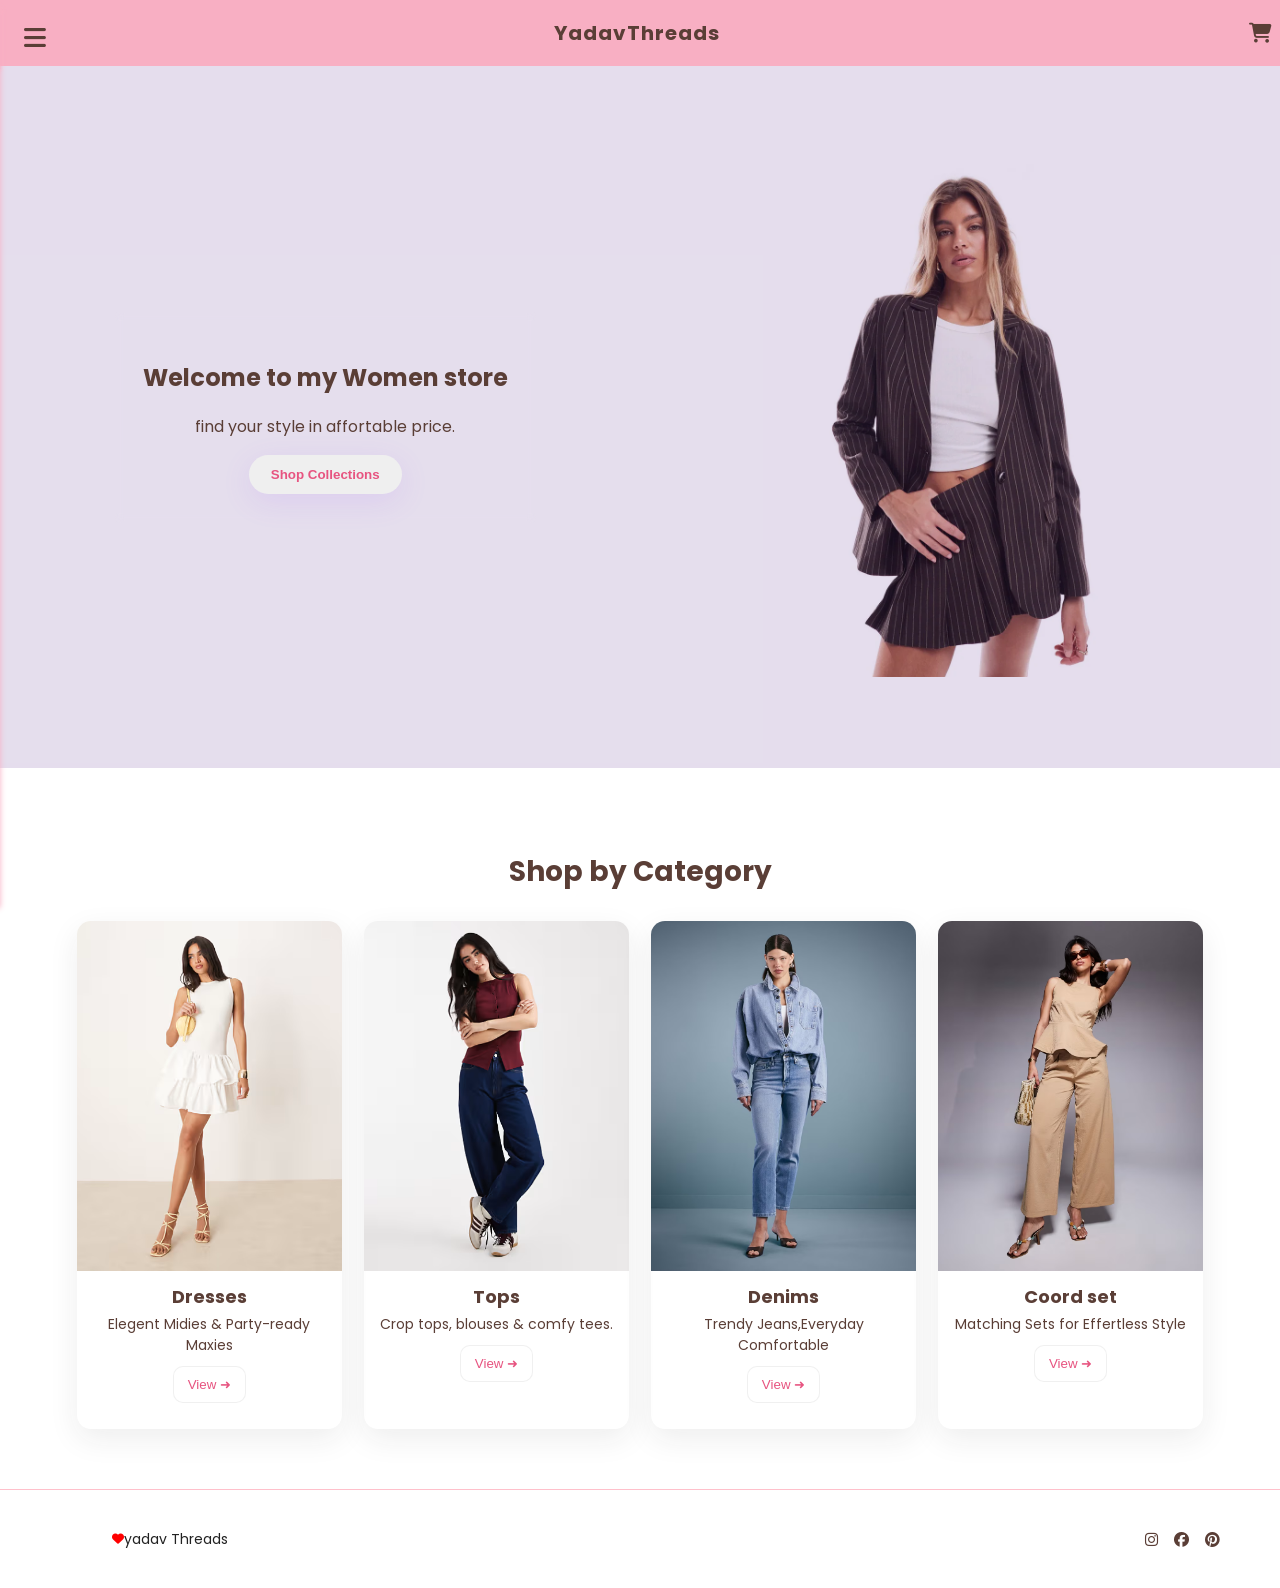
<file: index.html>
<!DOCTYPE html>
<html lang="en">
<head>
    <meta charset="UTF-8">
    <meta name="viewport" content="width=device-width, initial-scale=1.0">
    <title>Document</title>
   <link rel="stylesheet" href="style.css">
    <link rel="preconnect" href="https://fonts.googleapis.com" />
    <link rel="preconnect" href="https://fonts.gstatic.com" crossorigin />
    <link
      href="https://fonts.googleapis.com/css2?family=Poppins&display=swap"
      rel="stylesheet"
    />
    <link
      rel="stylesheet"
      href="https://cdnjs.cloudflare.com/ajax/libs/font-awesome/6.4.0/css/all.min.css"
    />
</head>
<body>
 <header class="header">
  <div class="headmain">
  <input type="checkbox" id="check" />
      <div class="btn_one">
        <label for="check" >
          <i class="fa-solid fa-bars"></i>
        </label> 
      </div>
     <div class="sidebar_menu">
        <div class="logo">
          <a href="#">yadavthreads</a>
        </div>
          <div class="btn_two">
           <label for="check">
            <i class="fa-solid fa-xmark"></i>
           </label>
          </div>

           <div class="menu">
            <ul>
             <li>
                <a href="#" class="home1">home</a>
             </li>
            <li>
              <a href="#" class="collection1">Collection</a>
            </li>
            <li>
              <a href="#" class="home1">new</a>
            </li>
            <li>
              <a href="#" class="contact1">contact</a>
            </li>
          </div>
           <div class="social_media">
           <ul>
             <a href="#"><i class="fa-brands fa-facebook"></i></a>
             <a href="#"><i class="fa-brands fa-twitter"></i></a>
             <a href="#"><i class="fa-brands fa-instagram"></i></a>
             <a href="#"><i class="fa-brands fa-youtube"></i></a>
           </ul>
        </div>
      </div> 
     </div>
     <div class="brand">YadavThreads</div>
    <div class="cart">
  <a href="cart.html">
    <i class="fa-solid fa-cart-shopping"></i>
  </a>
</div>
  </header>
  <section class="middle">
    <div class="middle_main"></div>
    <div class="middle_content">
      <h1>Welcome to my Women store</h1>
      <p>find your style in affortable price.</p>
      <button class="middle_btn">Shop Collections</button>
    </div>
    <img src="dress 2.WEBP">
  </section>
  <section class="collec">
    <h2>Shop by Category</h2>

    <div class="all_card">
      <div class="card">
        <img src="dress 5.AVIF" alt="#" />
        <h3>Dresses</h3>
        <p>Elegent Midies & Party-ready Maxies</p>
        <button  class="card-btn">View ➜</button>
      </div>

      <div class="card">
        <img src="dress 10.AVIF" alt="#" />
        <h3>Tops</h3>
        <p>Crop tops, blouses & comfy tees.</p>
        <button class="card-btn">View ➜</button>
      </div>

      <div class="card">
        <img src="dress 3.AVIF" alt="#" />
        <h3>Denims</h3>
        <p>Trendy Jeans,Everyday Comfortable
        </p>
        <button  class="card-btn">View ➜</button>
      </div>

      <div class="card">
        <img src="dress 1.AVIF" alt="#" />
        <h3>Coord set</h3>
        <p>Matching Sets for Effertless Style</p>
        <button  class="card-btn">View ➜</button>
      </div>

    </div>
  </section>
  <footer class="footer">
    <div class="heart">
    <a href="#"><i class="fa-solid fa-heart"></i></a>
    <p>yadav Threads</p>
    </div>
    <div class="social">
    <a href="#"><i class="fa-brands fa-instagram"></i></a>
    <a href="#"><i class="fa-brands fa-facebook"></i></a>
    <a href="#"><i class="fa-brands fa-pinterest"></i></a>
    </div> 
  </footer>
  <script src="app.js"></script>
</body>
</html>
</file>
<file: style.css>
/* * {
    box-sizing: border-box
} */

body {
    font-family: 'Poppins', sans-serif;
    margin: 0;
    color: #222;
}

.header {
    display: flex;
    align-items: center;
    padding: 14px 30px;
    color: #5a3e36;
    position: sticky;
    top: 0;
    z-index: 60;
    height: 50px;
    padding: 0.5rem;
    background-color: #f8afc3;
    justify-content: space-between;
}

.headmain {
    display: flex;
    height: 50px;
    padding: 0.5rem;
    background-color: #f8afc3;
    position: sticky;
    top: 0;
    z-index: 60;
}

.btn_one i {
    color: #5a3e36;
    font-size: 25px;
    font-weight: 700;
    position: absolute;
    left: 16px;
    line-height: 60px;
    cursor: pointer;
    transition: all 0.3s linear;
    letter-spacing: 1px;
}

.sidebar_menu {
    position: fixed;
    left: -300px;
    height: 100vh;
    width: 300px;
    background-color: white;
    box-shadow: 0 0 6px #f8afc3;
    transition: all 0.3s linear;
}

.sidebar_menu .logo {
    position: absolute;
    width: 100%;
    line-height: 60px;
    height: 60px;
    box-shadow: 0 2px 4px #f8afc3;


}

.sidebar_menu .logo a {
    position: absolute;
    left: 50px;
    color: #5a3e36;
    text-decoration: none;
    font-size: 30px;
    font-weight: 500;

}

.sidebar_menu .btn_two i {
    color: black;
    font-size: 25px;
    position: absolute;
    left: 270px;
    line-height: 5px;
    /* opacity: 0; */
    cursor: pointer;
    transition: all 0.3s linear;

}

.sidebar_menu .menu {
    text-decoration: none;
    color: black;
    width: 100%;
    position: absolute;
    top: 80px;
}

.sidebar_menu .menu li {
    margin-top: 6px;
    padding: 14px 20px;
    list-style: none;
}

.sidebar_menu .menu i,
a {
    color: #5a3e36;
    text-decoration: none;
    font-size: 20px;
}

.sidebar_menu .menu i {
    padding: 8px;
}

.sidebar_menu .social_media {
    color: rgba(255, 255, 255, 0.5);
    opacity: 0.5;
    position: absolute;
    left: 25px;
    bottom: 50px;
}

.sidebar_menu .social_media i {
    color: black;
    opacity: 0.5;
    padding: 0 1px;
}

#check {
    display: none;
}

.sidebar_menu .menu li:hover {
    box-shadow: 0 0 4px rgba(255, 255, 255, 0.5);
}

.btn_one i:hover {
    font-size: 30px;
}

.btn_two i:hover {
    font-size: 25px;
}

.sidebar_menu .social_media i:hover {
    opacity: 1;
    transform: scale(1.5);
}

#check:checked~.sidebar_menu {
    left: 0;
}

#check:checked~.btn_one i {
    opacity: 0;
}

.brand {
    font-weight: 700;
    letter-spacing: 1px;
    font-size: 20px
}

.nav a {
    margin: 0 12px;
    color: #5a3e36;
    text-decoration: none;
    font-weight: 500;
}

.cart {
    font-weight: 500;
    font-size: 20px;

}

.cart i {
    color: #5a3e36;
}

.collec {
    color: #5a3e36;
}

.middle {
    height: 78vh;
    display: flex;
    align-items: center;
    position: relative;
    background-position: center;
    justify-content: center;
    justify-content: space-around;



}

.middle_main {
    position: absolute;
    inset: 0;
    background: rgba(82, 31, 133, 0.15);
}

.middle_content {
    z-index: 2;
    color: #5a3e36;
    text-align: center;
    justify-content: center;
    max-width: 900px;
    padding: 28px;
    backdrop-filter: blur(4px);

}

.middle-content h1 {
    font-size: 48px;
    margin-bottom: 10px;
    letter-spacing: 0.5px
}

.middle-content p {
    font-size: 18px;
    margin-bottom: 18px;
    opacity: 0.95
}

.middle_btn {
    display: inline-block;
    padding: 12px 22px;
    border-radius: 28px;
    color: #e75480;
    text-decoration: none;
    font-weight: 600;
    border: none;
    cursor: pointer;
    box-shadow: 0 8px 30px rgba(157, 92, 255, 0.12);
}

.middle_btn:hover {
    transform: translateY(-3px);
}

.middle img {
    height: 520px;
    width: 400px;

    .middle img {
        height: 100%;
        width: auto;
        object-fit: cover;
        flex-shrink: 0;
    }

}

.collec {
    padding: 60px 6vw;
    text-align: center
}

.collec h2 {
    font-size: 28px;
    margin-bottom: 28px
}

.all_card {
    display: grid;
    grid-template-columns: repeat(auto-fit, minmax(230px, 1fr));
    gap: 22px;
}

.card {
    border-radius: 14px;
    box-shadow: 0 10px 30px rgba(34, 34, 34, 0.08);
    overflow: hidden;
    transition: transform .35s ease, box-shadow .35s ease;
    padding-bottom: 14px;
}

.card img {
    width: 100%;
    height: 350px;
    object-fit: cover;
    display: block
}

.card h3 {
    margin: 12px 16px 4px;
    color: #5a3e36;
    font-size: 18px
}

.card p {
    margin: 0 16px 10px;
    color: #5a3e36;
    font-size: 14px
}

.card-btn {
    margin: 0 16px 12px;
    padding: 10px 14px;
    border-radius: 10px;
    border: 1px solid rgba(0, 0, 0, 0.06);
    background: #fff;
    color: #e75480;
    cursor: pointer;
}

.card:hover {
    transform: translateY(-10px);
    box-shadow: 0 18px 50px rgba(34, 34, 34, 0.12)
}

.footer {
    display: flex;
    justify-content: space-between;
    align-items: center;
    padding: 24px 6vh;
    background: white;
    border-top: 1px solid rgba(0, 0, 0, 0.04);
    font-size: 14px;
    border-top: 1px solid pink;
}

.heart {
    height: 50px;
    width: 200px;
    display: flex;
    align-items: center;
    justify-content: center;
    margin: 0 16px;

}

.heart a {
    font-weight: 500;
    font-size: 12px;
    color: red;
}

.heart a p {
    font-size: 6px;
    color: #5a3e36;
}

.social {
    letter-spacing: 6px;

}

.social a {
    color: #5a3e36;
    font-weight: 500;
    font-size: 15px;
}

.social_media a :hover {
    color: #e75480;
}

@media (max-width: 1024px) {
    .middle {
        padding: 40px 30px;
        height: auto;
    }

    .middle img {
        height: 420px;
        width: auto;
    }

    .middle_content h1 {
        font-size: 36px;
    }
}

@media (max-width: 768px) {
    .middle {
        flex-direction: column;
        text-align: center;
        gap: 30px;
        padding: 50px 20px;
        height: auto;
    }

    .middle_content {
        padding: 20px;
    }

    .middle_content h1 {
        font-size: 30px;
    }

    .middle_content p {
        font-size: 16px;
    }

    .middle img {
        width: 100%;
        max-width: 320px;
        height: auto;
    }
}

@media (max-width: 480px) {
    .middle_content h1 {
        font-size: 24px;
    }

    .middle_content p {
        font-size: 14px;
    }

    .middle_btn {
        padding: 10px 18px;
        font-size: 14px;
    }
}

@media (max-width: 768px) {
    .footer {
        flex-direction: column;
        gap: 12px;
        padding: 20px;
        text-align: center;
    }

    .heart {
        justify-content: center;
        margin: 0;
    }

    .social {
        letter-spacing: 10px;
    }
}

@media (max-width: 480px) {
    .footer {
        font-size: 12px;
    }

    .social a {
        font-size: 14px;
    }
}
</file>
